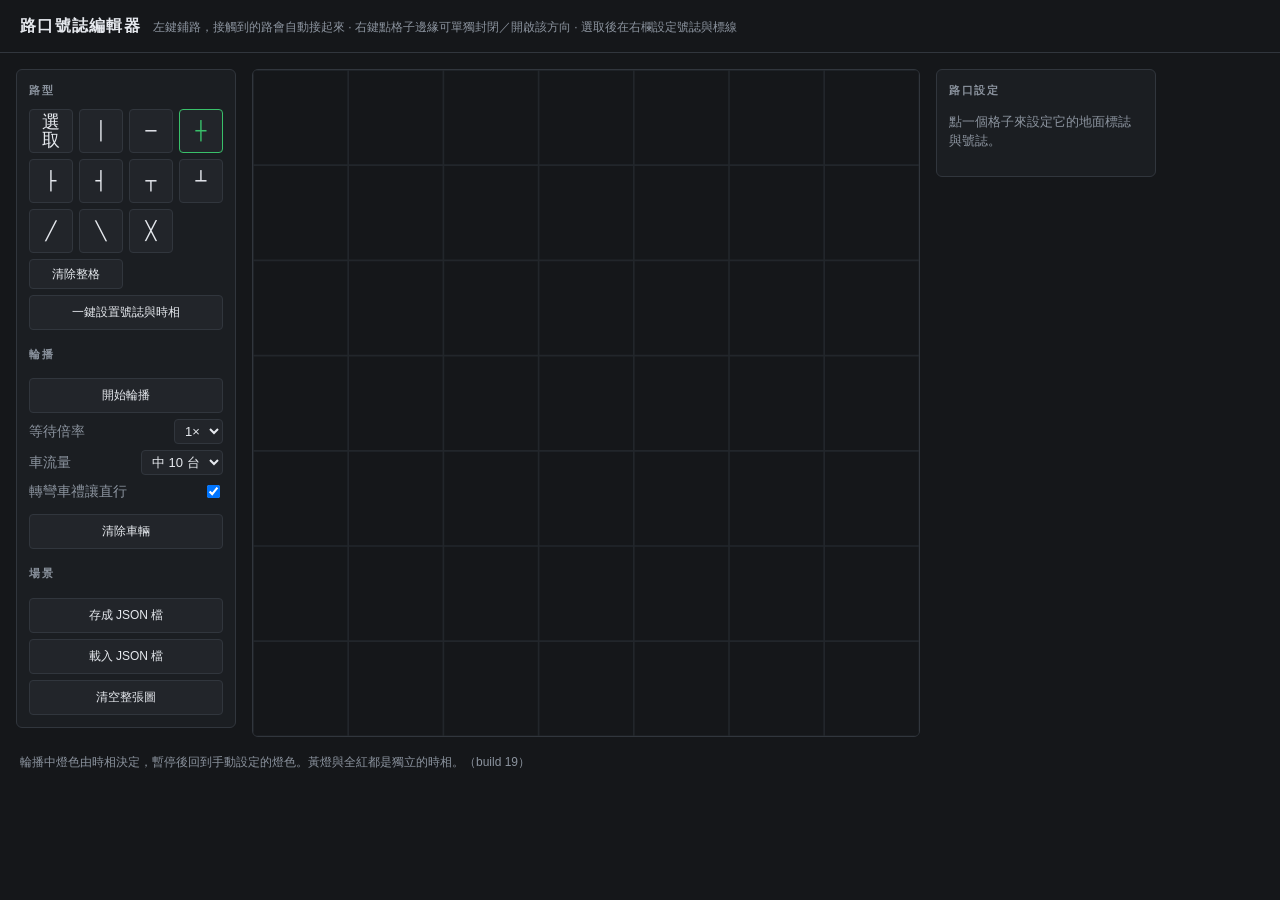
<file: Traffic-Light/index.html>
<!DOCTYPE html>
<html lang="zh-Hant">
<head>
<meta charset="utf-8">
<meta name="viewport" content="width=device-width, initial-scale=1">
<title>路口號誌編輯器</title>
<link rel="stylesheet" href="style.css">
</head>
<body>
<header>
  <h1>路口號誌編輯器</h1>
  <span>左鍵鋪路，接觸到的路會自動接起來 · 右鍵點格子邊緣可單獨封閉／開啟該方向 · 選取後在右欄設定號誌與標線</span>
</header>

<main>
  <div class="panel">
    <h2>路型</h2>
    <div class="tiles" id="palette"></div>
    <button id="auto" class="btn full">一鍵設置號誌與時相</button>
    <h2 style="margin-top:16px">輪播</h2>
    <button id="play" class="btn full">開始輪播</button>
    <div class="row">
      <label>等待倍率</label>
      <select id="speed">
        <option value="1">1×</option>
        <option value="2">2×</option>
        <option value="4">4×</option>
        <option value="8">8×</option>
      </select>
    </div>
    <div class="row">
      <label>車流量</label>
      <select id="flow">
        <option value="5">低 5 台</option>
        <option value="10" selected>中 10 台</option>
        <option value="20">高 20 台</option>
      </select>
    </div>
    <div class="row">
      <label for="yield">轉彎車禮讓直行</label>
      <input id="yield" type="checkbox" checked>
    </div>
    <button id="clear" class="btn full">清除車輛</button>

    <h2 style="margin-top:16px">場景</h2>
    <button id="save" class="btn full">存成 JSON 檔</button>
    <button id="load" class="btn full">載入 JSON 檔</button>
    <button id="wipe" class="btn full">清空整張圖</button>
    <input id="file" type="file" accept="application/json,.json" hidden>
  </div>

  <canvas id="board"></canvas>

  <div class="panel" id="inspector"></div>
</main>

<footer id="note"></footer>

<script src="main.js"></script>
</body>
</html>
</file>
<file: Traffic-Light/style.css>
:root{
  --asphalt:#22252a; --ground:#15171a; --panel:#1b1e22; --line:#31363d;
  --ink:#e6e9ee; --dim:#8b939e;
  --red:#e0453c; --amber:#e9b13a; --green:#39c06a;
}
*{box-sizing:border-box}
body{
  margin:0; background:var(--ground); color:var(--ink);
  font:14px/1.5 "Noto Sans TC","PingFang TC","Microsoft JhengHei",sans-serif;
}
header{
  display:flex; align-items:baseline; gap:12px;
  padding:14px 20px; border-bottom:1px solid var(--line);
}
header h1{font-size:16px; margin:0; letter-spacing:.08em}
header span{color:var(--dim); font-size:12px}
main{display:flex; gap:16px; padding:16px; align-items:flex-start; flex-wrap:wrap}
.panel{
  background:var(--panel); border:1px solid var(--line); border-radius:6px; padding:12px;
  width:220px; flex:none;
}
.panel h2{
  font-size:11px; letter-spacing:.14em; color:var(--dim);
  margin:0 0 10px; font-weight:600;
}
.tiles{display:grid; grid-template-columns:repeat(4,1fr); gap:6px}
.tiles button{
  aspect-ratio:1; background:var(--asphalt); color:var(--ink);
  border:1px solid var(--line); border-radius:4px; cursor:pointer;
  font:18px/1 "Menlo",monospace;
}
.tiles button.wide{grid-column:span 2; aspect-ratio:auto; padding:8px 0; font-size:12px}
.tiles button:hover{border-color:#5a636e}
.tiles button[aria-pressed="true"]{border-color:var(--green); color:var(--green)}
canvas{border:1px solid var(--line); border-radius:6px; display:block; cursor:crosshair}
.row{display:flex; align-items:center; justify-content:space-between; gap:8px; margin:6px 0}
.row label{color:var(--dim)}
select{
  background:var(--asphalt); color:var(--ink); border:1px solid var(--line);
  border-radius:4px; padding:3px 6px; font-size:13px;
}
.approach{border-top:1px solid var(--line); padding-top:8px; margin-top:10px}
.approach b{font-size:12px; letter-spacing:.06em}
.empty{color:var(--dim); font-size:13px}
.btn{
  background:var(--asphalt); color:var(--ink); border:1px solid var(--line);
  border-radius:4px; padding:5px 9px; cursor:pointer; font-size:12px;
}
.btn:hover{border-color:#5a636e}
.btn.full{width:100%; padding:8px; margin-top:6px}
.btn[aria-pressed="true"]{border-color:var(--green); color:var(--green)}
input[type=number]{
  width:58px; background:var(--asphalt); color:var(--ink);
  border:1px solid var(--line); border-radius:4px; padding:3px 6px; font-size:13px;
}
footer{padding:0 20px 24px; color:var(--dim); font-size:12px}
:focus-visible{outline:2px solid var(--green); outline-offset:2px}
</file>
